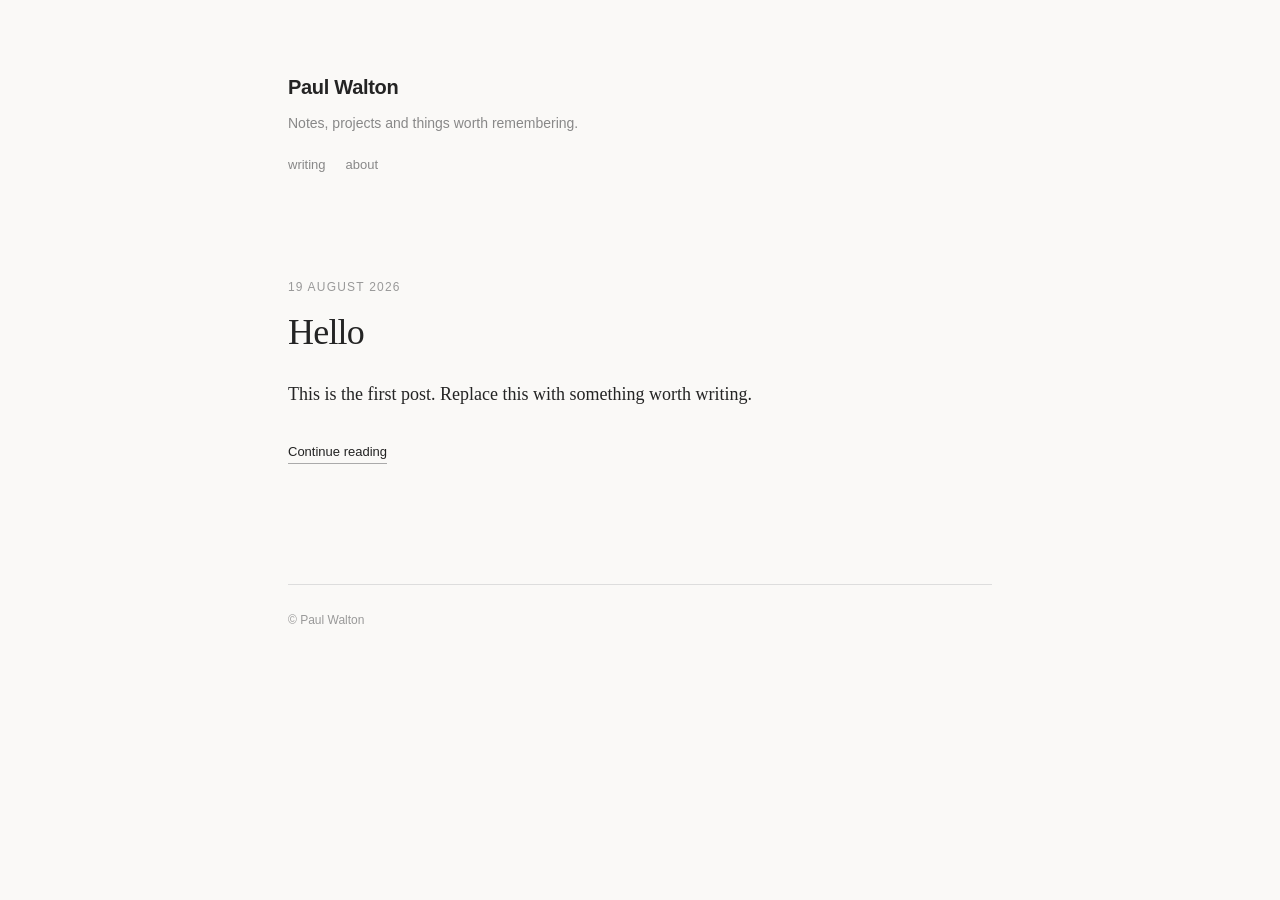
<file: index.html>
<!doctype html>
<html lang="en">
<head>
  <meta charset="utf-8">
  <meta name="viewport" content="width=device-width, initial-scale=1">
  <title>Paul Walton</title>
  <link rel="stylesheet" href="style.css">
</head>
<body>
<div class="site">

  <header>
    <div class="name"><a href="index.html">Paul Walton</a></div>
    <div class="tagline">Notes, projects and things worth remembering.</div>
    <nav class="site-nav">
      <a href="index.html">writing</a>
      <a href="about.html">about</a>
    </nav>
  </header>

  <main>

    <article>
      <div class="date">19 August 2026</div>
      <h1>Hello</h1>
      <p>This is the first post. Replace this with something worth writing.</p>
      <a href="posts/hello.html" class="continue">Continue reading</a>
    </article>

  </main>

  <footer>&copy; Paul Walton</footer>

</div>
</body>
</html>
</file>
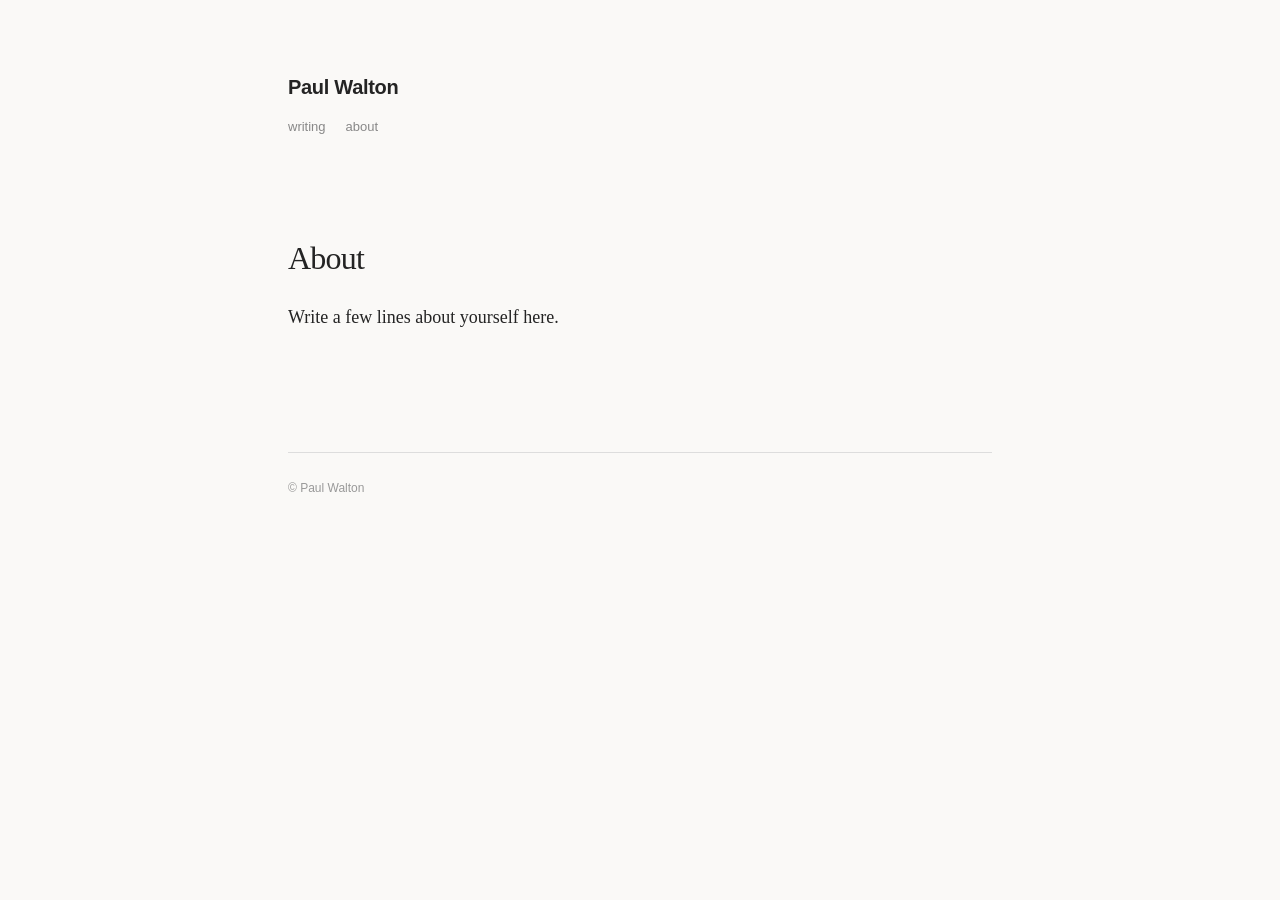
<file: about.html>
<!doctype html>
<html lang="en">
<head>
  <meta charset="utf-8">
  <meta name="viewport" content="width=device-width, initial-scale=1">
  <title>About — Paul Walton</title>
  <link rel="stylesheet" href="style.css">
</head>
<body>
<div class="site">

  <header>
    <div class="name"><a href="index.html">Paul Walton</a></div>
    <nav class="site-nav">
      <a href="index.html">writing</a>
      <a href="about.html">about</a>
    </nav>
  </header>

  <main>
    <article class="post">
      <h1>About</h1>
      <p>Write a few lines about yourself here.</p>
    </article>
  </main>

  <footer>&copy; Paul Walton</footer>

</div>
</body>
</html>
</file>
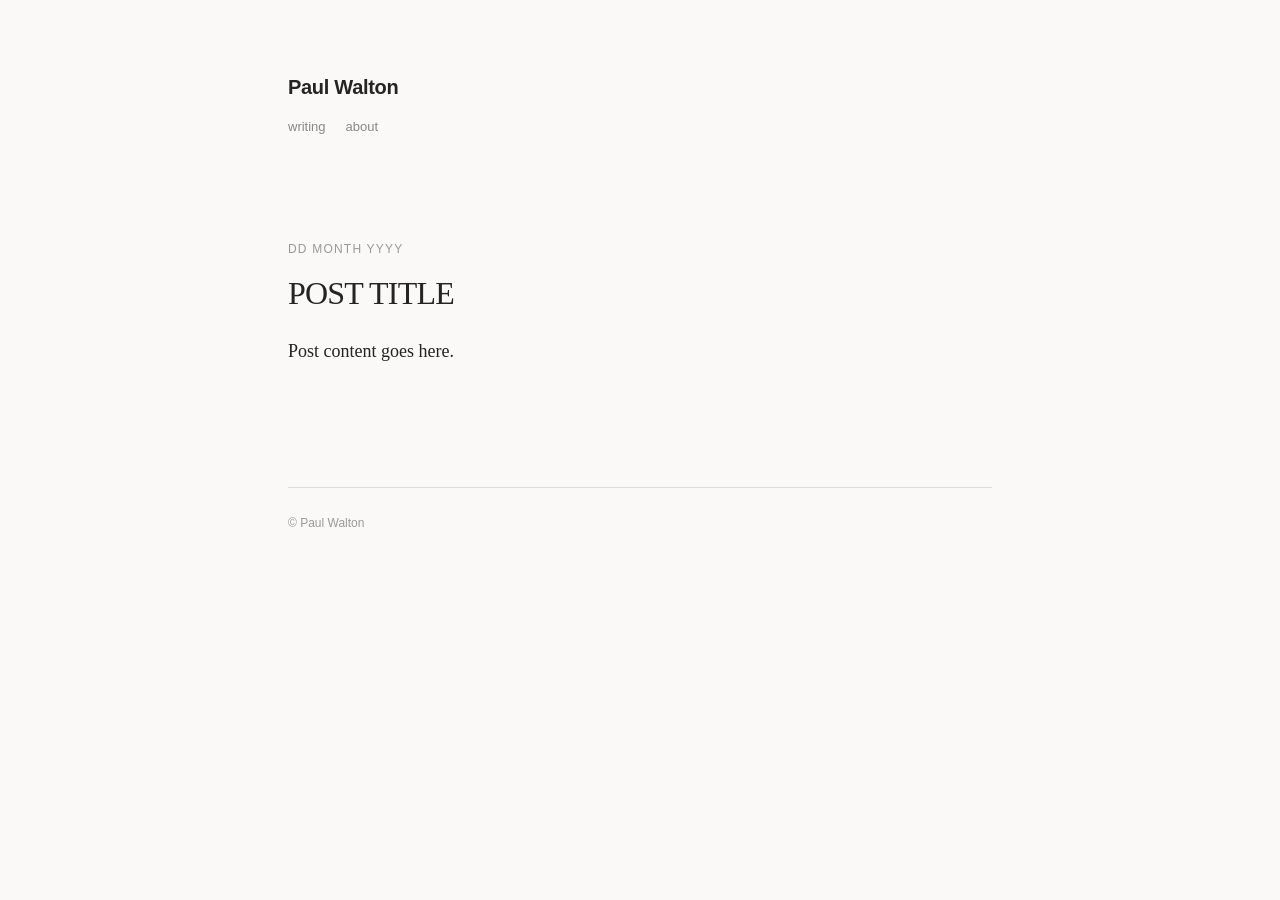
<file: posts/_template.html>
<!doctype html>
<html lang="en">
<head>
  <meta charset="utf-8">
  <meta name="viewport" content="width=device-width, initial-scale=1">
  <title>POST TITLE — Paul Walton</title>
  <link rel="stylesheet" href="../style.css">
</head>
<body>
<div class="site">

  <header>
    <div class="name"><a href="../index.html">Paul Walton</a></div>
    <nav class="site-nav">
      <a href="../index.html">writing</a>
      <a href="../about.html">about</a>
    </nav>
  </header>

  <main>
    <article class="post">
      <div class="date">DD Month YYYY</div>
      <h1>POST TITLE</h1>
      <p>Post content goes here.</p>
    </article>
  </main>

  <footer>&copy; Paul Walton</footer>

</div>
</body>
</html>
</file>
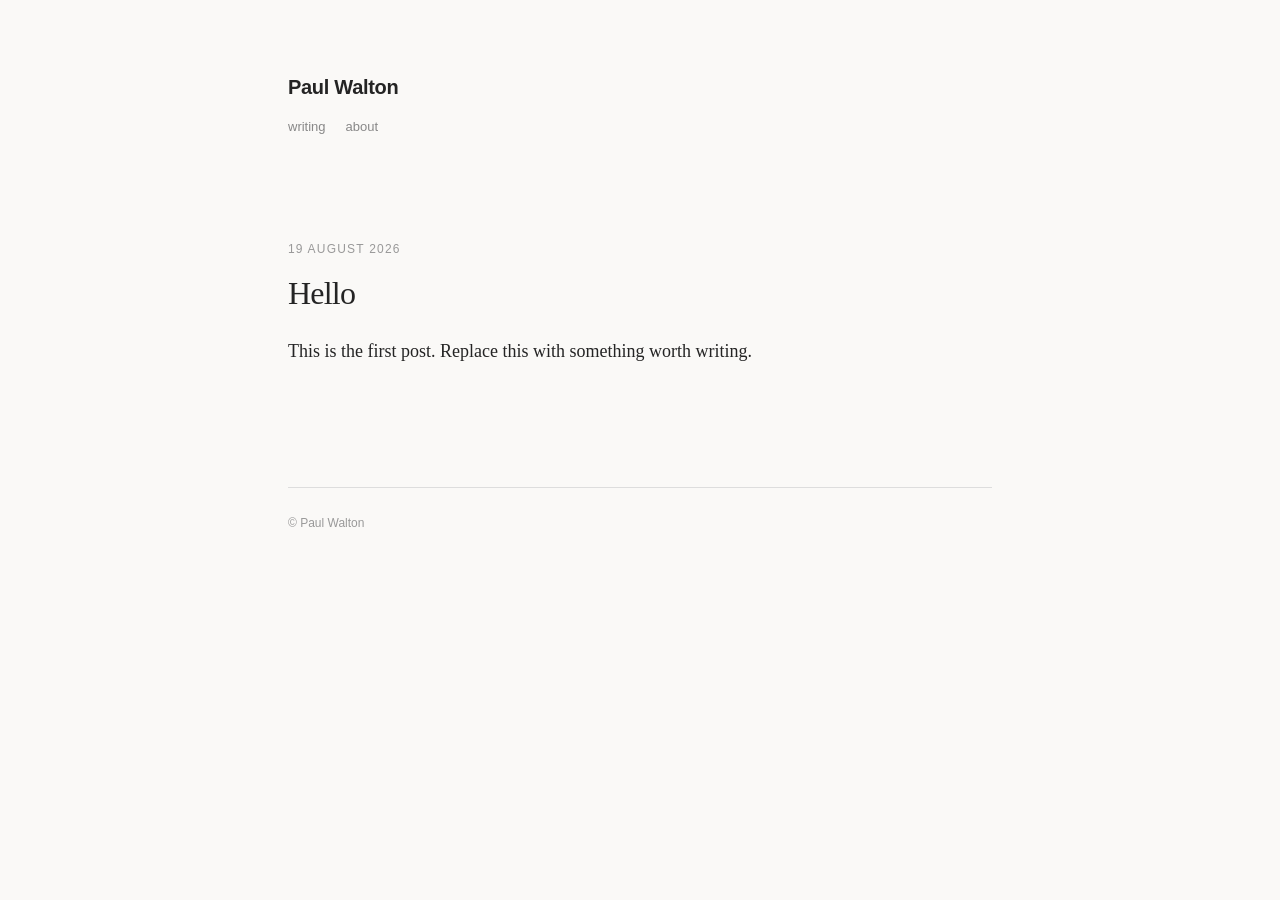
<file: posts/hello.html>
<!doctype html>
<html lang="en">
<head>
  <meta charset="utf-8">
  <meta name="viewport" content="width=device-width, initial-scale=1">
  <title>Hello — Paul Walton</title>
  <link rel="stylesheet" href="../style.css">
</head>
<body>
<div class="site">

  <header>
    <div class="name"><a href="../index.html">Paul Walton</a></div>
    <nav class="site-nav">
      <a href="../index.html">writing</a>
      <a href="../about.html">about</a>
    </nav>
  </header>

  <main>
    <article class="post">
      <div class="date">19 August 2026</div>
      <h1>Hello</h1>
      <p>This is the first post. Replace this with something worth writing.</p>
    </article>
  </main>

  <footer>&copy; Paul Walton</footer>

</div>
</body>
</html>
</file>
<file: style.css>
/* Paul Walton — shared stylesheet. Keep it minimal. */

* { box-sizing: border-box; }

body {
  margin: 0;
  background: #faf9f7;
  color: #242424;
  font-family: Georgia, 'Times New Roman', serif;
  line-height: 1.7;
}

.site {
  max-width: 760px;
  margin: 0 auto;
  padding: 70px 28px 100px;
}

header {
  margin-bottom: 100px;
}

.name {
  font-family: Arial, sans-serif;
  font-size: 20px;
  font-weight: 600;
  letter-spacing: -0.3px;
  margin-bottom: 8px;
}

.name a {
  color: inherit;
  text-decoration: none;
}

.tagline {
  color: #888;
  font-size: 14px;
  font-family: Arial, sans-serif;
  margin-bottom: 14px;
}

nav.site-nav a {
  color: #888;
  text-decoration: none;
  margin-right: 1rem;
  font-family: Arial, sans-serif;
  font-size: 13px;
}

nav.site-nav a:hover { color: #222; text-decoration: underline; }

article { margin-bottom: 90px; }

.date {
  font-family: Arial, sans-serif;
  color: #999;
  font-size: 12px;
  text-transform: uppercase;
  letter-spacing: 1.2px;
  margin-bottom: 14px;
}

h1 {
  margin: 0 0 24px;
  font-size: 36px;
  line-height: 1.2;
  font-weight: normal;
  letter-spacing: -0.8px;
}

/* Post page headline is a touch smaller than home page teasers */
article.post h1 { font-size: 32px; }

p {
  font-size: 18px;
  margin: 0 0 22px;
}

blockquote {
  margin: 0 0 22px;
  padding-left: 1em;
  border-left: 3px solid #ddd;
  color: #666;
}

.continue {
  display: inline-block;
  margin-top: 10px;
  color: #222;
  font-family: Arial, sans-serif;
  font-size: 13px;
  text-decoration: none;
  border-bottom: 1px solid #aaa;
}

footer {
  margin-top: 120px;
  padding-top: 25px;
  border-top: 1px solid #ddd;
  color: #999;
  font-family: Arial, sans-serif;
  font-size: 12px;
}
</file>
